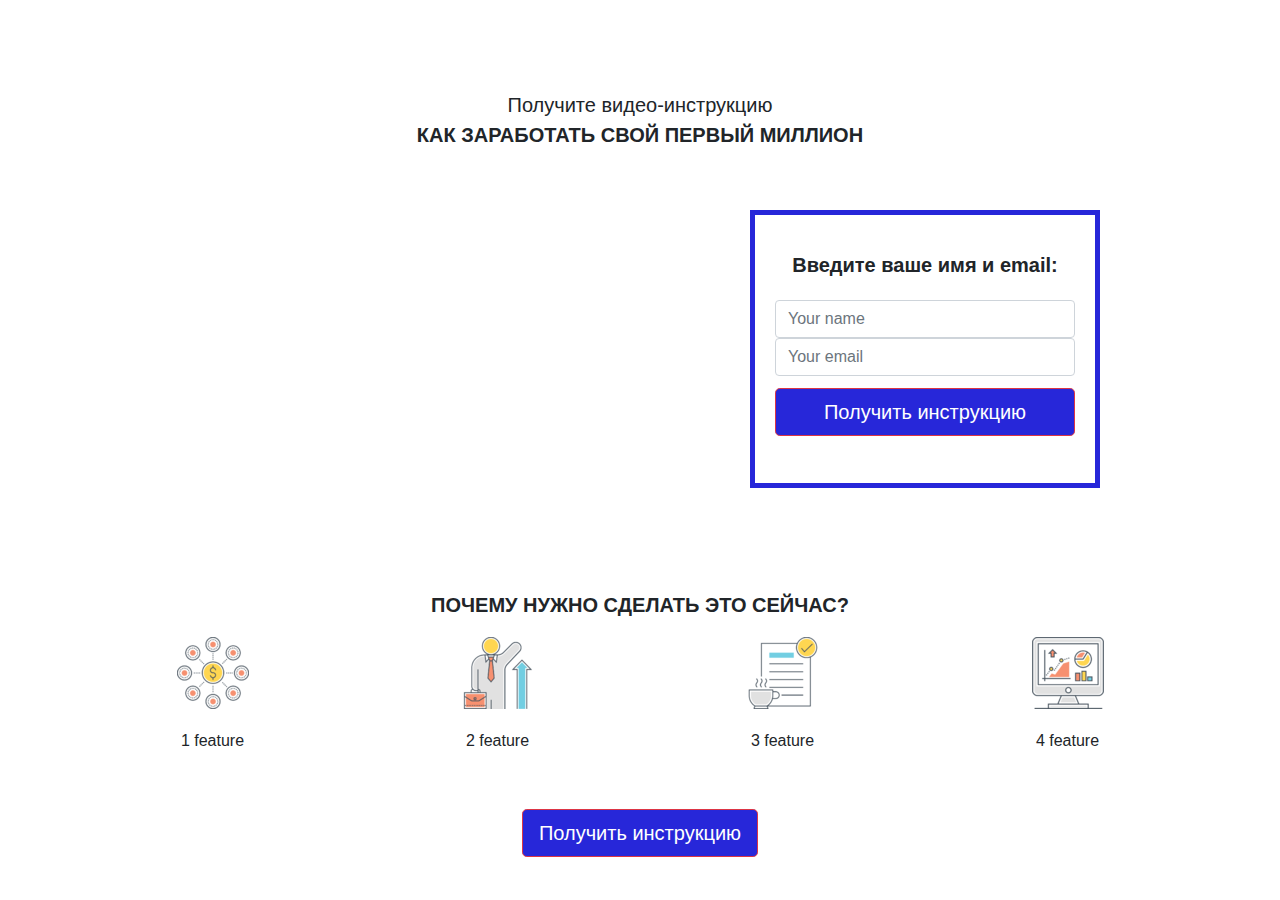
<file: bootstrap/src/index.html>
<!DOCTYPE html>
<html lang="en">
<head>
	<meta charset="UTF-8">
	<meta name="viewport" content="width=device-width, initial-scale=1.0">
	<title>Проект</title>
	<link rel="stylesheet" href="css/bootstrap.min.css">
	<link rel="stylesheet" href="css/style.css">
</head>
<body>
	<div class="section">
		<div class="container">
			<div class="row">
				<div class="col-md-6 offset-md-3">
					<h1 class="header text-center">
						<span>Получите видео-инструкцию</span>
						<strong class="text-uppercase">Как заработать свой первый миллион</strong>
					</h1>
				</div>
			</div>

			<div class="row">
				<div class="col-md-6 offset-md-1">
					<iframe width="100%" height="316" src="https://www.youtube.com/embed/-jqN4vdxJf4" frameborder="0" allow="accelerometer; autoplay; clipboard-write; encrypted-media; gyroscope; picture-in-picture" allowfullscreen></iframe>
				</div>
				<div class="col-md-4">
					<div class="form">
						<p class="form-header text-center">Введите ваше имя и email:</p>
						<form action="#">
							<input type="text" class="form-control input-lg" placeholder="Your name">
							<input type="text" class="form-control input-lg" placeholder="Your email">

							<button class="btn btn-danger btn-block btn-lg form-btn">Получить инструкцию</button>
						</form>
					</div>
				</div>
			</div>
		</div>
	</div>

	<div class="section">
		<div class="container">
		<div class="row">
			<div class="col-md-12">
				<h2 class="section-header text-uppercase text-center">Почему нужно сделать это сейчас?</h2>
			</div>
		</div>

		<div class="feature text-center">
			<div class="row">
				<div class="col-md-3">
						<div class="feature-box">
							<img src="img/1.png" alt="1 feature">
							<p>1 feature</p>
						</div>
					</div>
					<div class="col-md-3">
						<div class="feature-box">
							<img src="img/2.png" alt="2 feature">
							<p>2 feature</p>
						</div>
					</div>
					<div class="col-md-3">
						<div class="feature-box">
							<img src="img/3.png" alt="3 feature">
							<p>3 feature</p>
						</div>
					</div>
					<div class="col-md-3">
						<div class="feature-box">
							<img src="img/4.png" alt="4 feature">
							<p>4 feature</p>
						</div>
					</div>	
			</div>
		</div>
		<div class="text-center">
		<button class="btn btn-danger btn-lg form-btn">Получить инструкцию</button>
		</div>
	</div>
	</div>
</body>
</html>
</file>
<file: bootstrap/src/css/style.css>
.header{
	font-size: 20px;
	line-height: 1.5;
	margin: 60px auto;
}

.header span{
	display: block;
}

.section{
	padding: 30px 0;
}

.form{
	border: 5px solid #2727d9;
	padding: 35px 20px;
}

.form-input{
	margin-bottom: 12px;
}

.section-header, .form-header{
	margin-bottom: 20px;
	font-size: 20px;
	font-weight: 900;
}

.form-btn{
	background-color: #2727d9;
	margin: 12px auto;
}

.feature{
	margin-top: 60px auto;
}

.feature p{
	margin-top: 20px;
}

.video{
	margin-bottom: 30px;
}

.feature-box{
	height: 160px;
}
</file>
